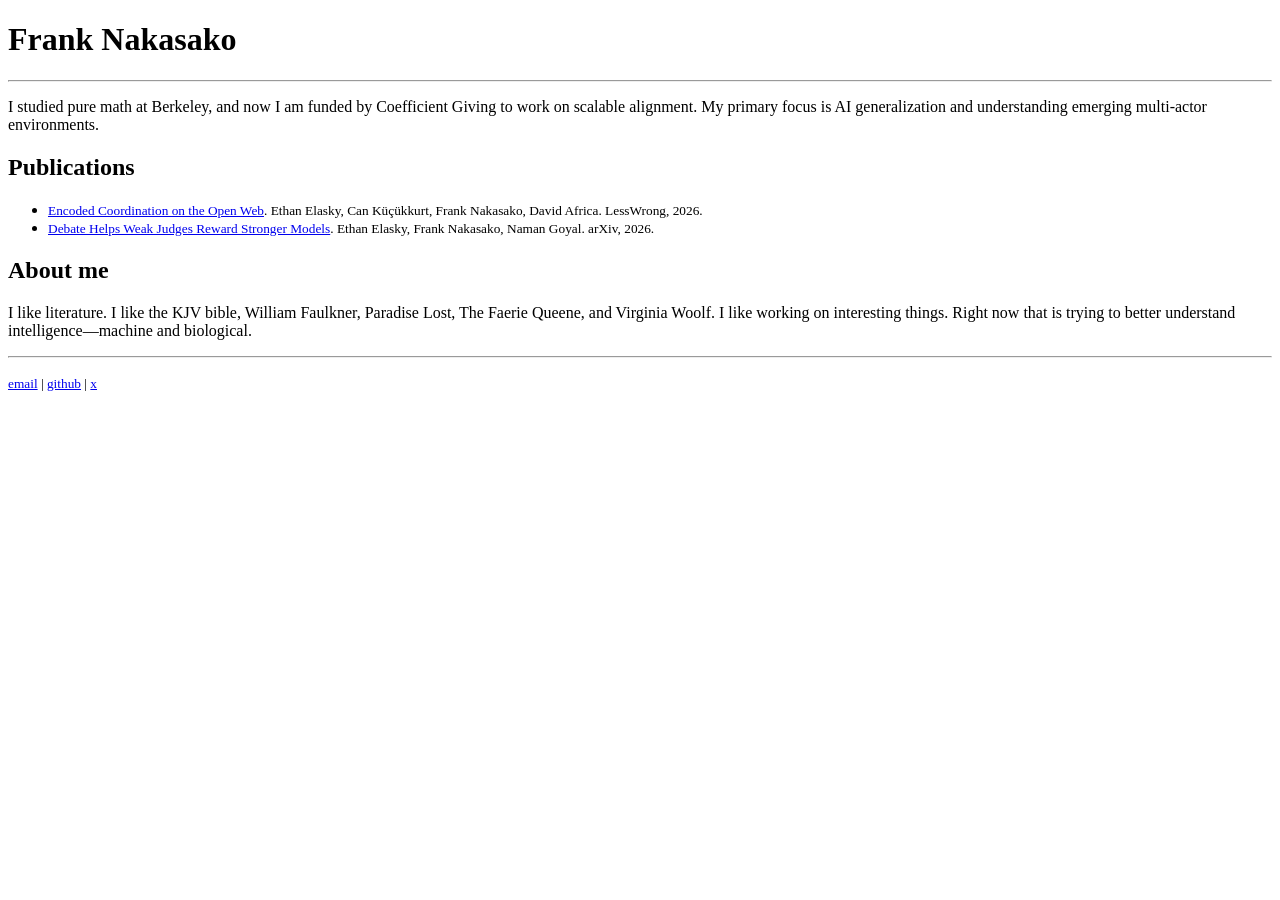
<file: index.html>
<!DOCTYPE html>
<html lang="en">
<head>
  <meta charset="utf-8">
  <title>Frank Nakasako</title>
  <meta name="description" content="Frank Nakasako — scalable oversight research.">
</head>
<body>
  <h1>Frank Nakasako</h1>
  <hr>

  <p>
    I studied pure math at Berkeley, and now I am funded by Coefficient
    Giving to work on scalable alignment. My primary focus is AI generalization
    and understanding emerging multi-actor environments.
  </p>

  <h2>Publications</h2>
  <ul>
    <li>
      <small>
        <a href="https://www.lesswrong.com/posts/SCdR7W6L5GvKaEzaZ/encoded-coordination-on-the-open-web">Encoded&nbsp;Coordination&nbsp;on&nbsp;the&nbsp;Open&nbsp;Web</a>.
        Ethan Elasky, Can Küçükkurt, Frank Nakasako, David Africa. LessWrong, 2026.
      </small>
    </li>
    <li>
      <small>
        <a href="https://arxiv.org/abs/2605.27483">Debate&nbsp;Helps&nbsp;Weak&nbsp;Judges&nbsp;Reward&nbsp;Stronger&nbsp;Models</a>.
        Ethan Elasky, Frank Nakasako, Naman Goyal. arXiv, 2026.
      </small>
    </li>
  </ul>

  <h2>About me</h2>
  <p>
    I like literature. I like the KJV bible, William Faulkner, Paradise Lost,
    The Faerie Queene, and Virginia Woolf. I like working on interesting
    things. Right now that is trying to better understand
    intelligence&mdash;machine and biological.
  </p>

  <hr>
  <p>
    <small>
      <a href="mailto:frankbnakasako@gmail.com">email</a> |
      <a href="https://github.com/fnakasako">github</a> |
      <a href="https://x.com/nullverbum">x</a>
    </small>
  </p>
</body>
</html>
</file>
